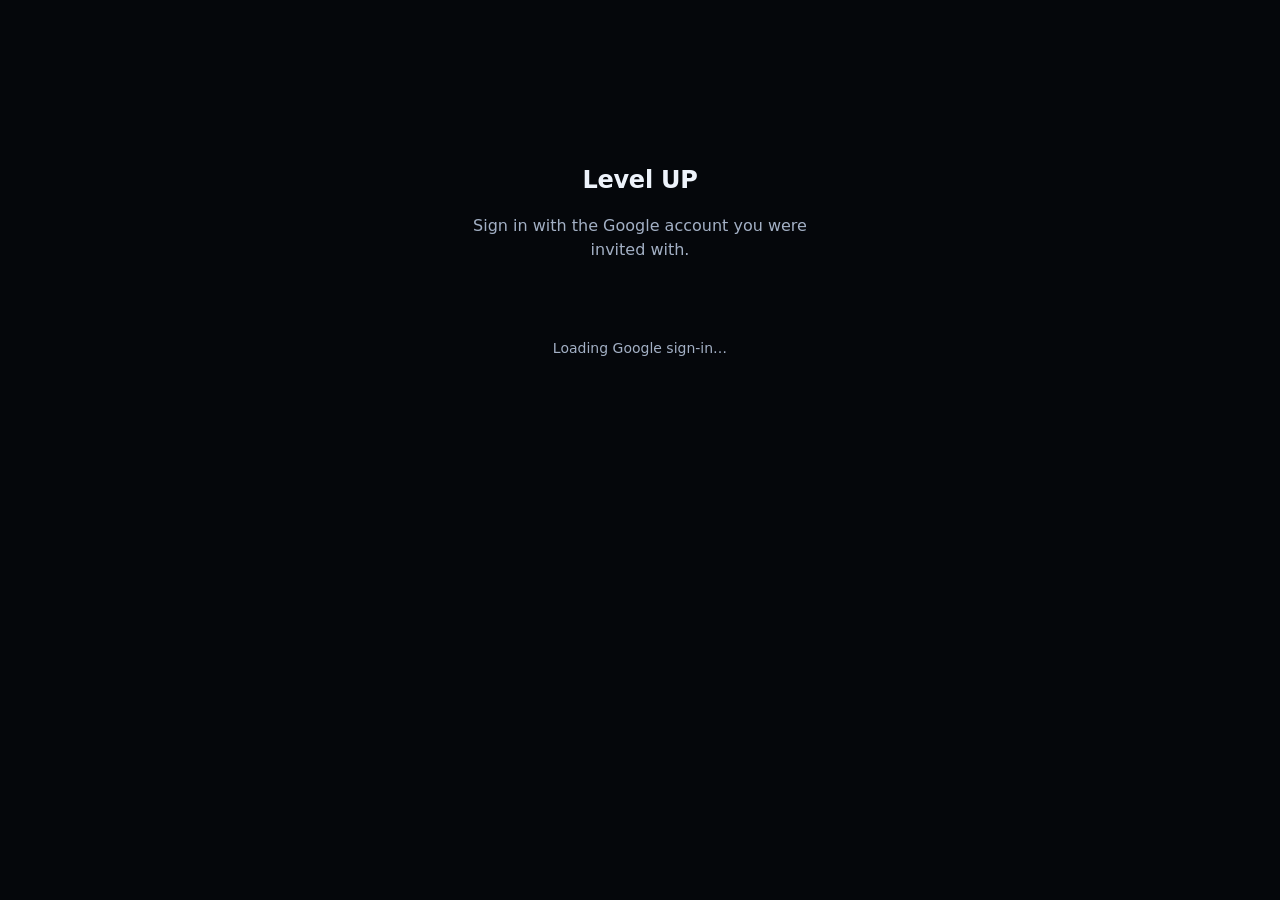
<file: index.html>
<!doctype html>
<html lang="en">
<head>
  <meta charset="utf-8">
  <meta name="viewport" content="width=device-width, initial-scale=1, viewport-fit=cover">
  <meta name="theme-color" content="#05070b">
  <meta name="color-scheme" content="dark">
  <title>Level UP</title>
  <link rel="manifest" href="./manifest.webmanifest">
  <link rel="icon" href="./icon.svg" type="image/svg+xml">
  <link rel="apple-touch-icon" href="./apple-touch-icon.png">
  <script type="module" crossorigin src="./assets/index-DKCejx8H.js"></script>
  <link rel="stylesheet" crossorigin href="./assets/index-C_PbY4qC.css">
</head>
<body>
  <div id="root"></div>
  <script src="./config.js"></script>
  <script src="https://accounts.google.com/gsi/client" async defer></script>
</body>
</html>
</file>
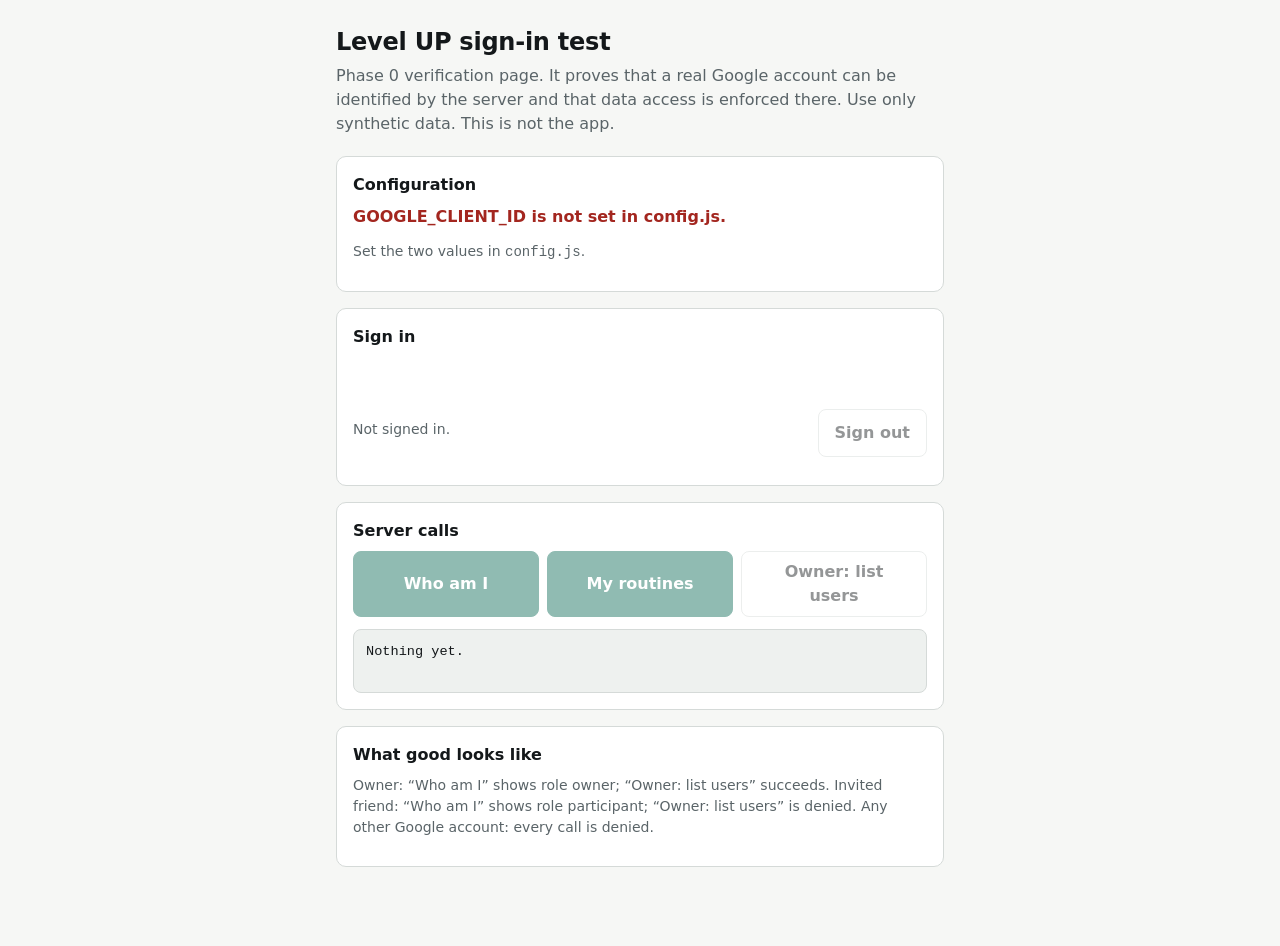
<file: test/index.html>
<!doctype html>
<html lang="en">
<head>
  <meta charset="utf-8">
  <meta name="viewport" content="width=device-width, initial-scale=1">
  <title>Level UP — Sign-in test</title>
  <style>
    :root {
      color-scheme: light dark;
      --bg: #f6f7f5; --panel: #ffffff; --ink: #14181a; --muted: #5a6468; --line: #d5dad8;
      --accent: #0b6b57; --accent-ink: #ffffff; --ok: #0b6b57; --bad: #a3261f; --code: #eef1ef;
    }
    @media (prefers-color-scheme: dark) {
      :root { --bg: #101412; --panel: #181d1b; --ink: #eaefec; --muted: #9aa7a2; --line: #2b3431;
              --accent: #4fc3a1; --accent-ink: #07241c; --ok: #4fc3a1; --bad: #ff8a80; --code: #0d1110; }
    }
    * { box-sizing: border-box; }
    body { margin: 0; background: var(--bg); color: var(--ink); font: 16px/1.5 system-ui, -apple-system, "Segoe UI", Roboto, sans-serif; }
    main { max-width: 40rem; margin: 0 auto; padding: 1.5rem 1rem 4rem; }
    h1 { font-size: 1.5rem; margin: 0 0 .25rem; letter-spacing: -.01em; }
    h2 { font-size: 1rem; margin: 0 0 .5rem; }
    p { margin: .25rem 0 .75rem; }
    .lede { color: var(--muted); margin-bottom: 1.25rem; }
    section { background: var(--panel); border: 1px solid var(--line); border-radius: 10px; padding: 1rem; margin: 0 0 1rem; }
    .status { font-weight: 600; }
    .status.ok { color: var(--ok); } .status.bad { color: var(--bad); }
    .actions { display: grid; gap: .5rem; grid-template-columns: 1fr; }
    @media (min-width: 30rem) { .actions { grid-template-columns: repeat(3, 1fr); } }
    button { min-height: 48px; padding: .5rem 1rem; font: inherit; font-weight: 600; border-radius: 8px; border: 1px solid var(--accent);
             background: var(--accent); color: var(--accent-ink); cursor: pointer; }
    button.secondary { background: transparent; color: var(--ink); border-color: var(--line); }
    button:disabled { opacity: .45; cursor: not-allowed; }
    button:focus-visible { outline: 3px solid var(--ink); outline-offset: 2px; }
    pre { background: var(--code); border: 1px solid var(--line); border-radius: 8px; padding: .75rem; margin: .5rem 0 0; overflow-x: auto;
          white-space: pre-wrap; word-break: break-word; font: .85rem/1.45 ui-monospace, SFMono-Regular, Menlo, Consolas, monospace; min-height: 4rem; }
    .meta { color: var(--muted); font-size: .875rem; }
    .row { display: flex; justify-content: space-between; align-items: center; gap: 1rem; flex-wrap: wrap; }
    #signin-button { min-height: 44px; margin: .5rem 0; }
  </style>
</head>
<body>
<main>
  <h1>Level UP sign-in test</h1>
  <p class="lede">Phase 0 verification page. It proves that a real Google account can be identified by the server and that data access is enforced there. Use only synthetic data. This is not the app.</p>

  <section aria-labelledby="h-config">
    <h2 id="h-config">Configuration</h2>
    <p id="config-status" class="status">Checking…</p>
    <p class="meta">Set the two values in <code>config.js</code>.</p>
  </section>

  <section aria-labelledby="h-signin">
    <h2 id="h-signin">Sign in</h2>
    <div id="signin-button"></div>
    <div class="row">
      <p id="who" class="meta">Not signed in.</p>
      <button id="signout" class="secondary" disabled>Sign out</button>
    </div>
    <p id="token-life" class="meta"></p>
  </section>

  <section aria-labelledby="h-calls">
    <h2 id="h-calls">Server calls</h2>
    <div class="actions">
      <button id="btn-whoami" disabled>Who am I</button>
      <button id="btn-routines" disabled>My routines</button>
      <button id="btn-admin" class="secondary" disabled>Owner: list users</button>
    </div>
    <p class="meta" id="latency" aria-live="polite"></p>
    <pre id="output" aria-live="polite">Nothing yet.</pre>
  </section>

  <section aria-labelledby="h-expect">
    <h2 id="h-expect">What good looks like</h2>
    <p class="meta">Owner: “Who am I” shows role owner; “Owner: list users” succeeds. Invited friend: “Who am I” shows role participant; “Owner: list users” is denied. Any other Google account: every call is denied.</p>
  </section>
</main>

<script src="config.js"></script>
<script src="app.js"></script>
<script src="https://accounts.google.com/gsi/client" async defer></script>
</body>
</html>
</file>
<file: assets/index-C_PbY4qC.css>
:root{--lightningcss-light: ;--lightningcss-dark:initial;color-scheme:dark;--bg:#05070b;--panel:#0e1626;--ink:#eef3fb;--muted:#a3b0c5;--line:#2a3a58;--edge:#5d7194;--accent:#5b9bff;--accent-fill:#2563eb;--accent-ink:#fff;--bad:#ff7b7b;--warn-bg:#2e2610;--m0:#19233a;--m1:#22448a;--m2:#3a70dd;--m3:#80aefb;--m4:#d4e5ff;--body:#0a101d;--body-line:#3a4b6b;--c0:#5b9bff;--c1:#e69f00;--c2:#f5f5f5;--c3:#8c564b}:root[data-theme=light]{--lightningcss-light:initial;--lightningcss-dark: ;color-scheme:light;--bg:#eef1f6;--panel:#fff;--ink:#0b1220;--muted:#475569;--line:#c3cbd8;--edge:#6b7789;--accent:#1d4ed8;--accent-fill:#1d4ed8;--accent-ink:#fff;--bad:#b42318;--warn-bg:#fff1c2;--m0:#e2e8f2;--m1:#9db7e8;--m2:#5784d6;--m3:#2650ae;--m4:#0b245e;--body:#fbfcfe;--body-line:#8a95a8;--c0:#0072b2;--c1:#009e73;--c2:#1a1a1a;--c3:#b8860b}*{box-sizing:border-box}html,body{margin:0}body{background:var(--bg);color:var(--ink);font:16px/1.5 system-ui,-apple-system,Segoe UI,Roboto,sans-serif}h1{letter-spacing:-.01em;margin:0 0 .5rem;font-size:1.5rem}h2{margin:0 0 .5rem;font-size:1.05rem}.muted{color:var(--muted)}.small{font-size:.875rem}.app{grid-template:"top""main"minmax(0,1fr)"rest""tabs"/minmax(0,1fr);height:100dvh;display:grid;overflow:hidden}.app>.topbar{grid-area:top}.app>main.content{overscroll-behavior:contain;-webkit-overflow-scrolling:touch;grid-area:main;min-height:0;overflow-y:auto}.app>.restbar{grid-area:rest}.app>.tabbar{grid-area:tabs}.topbar{padding:.6rem 1rem;padding-top:calc(.6rem + env(safe-area-inset-top,0px));background:var(--panel);border-bottom:1px solid var(--line);z-index:5;justify-content:space-between;align-items:center;gap:1rem;display:flex}.topbar-user{align-items:center;gap:.75rem;min-width:0;display:flex}.topbar-user .muted{text-overflow:ellipsis;white-space:nowrap;max-width:40vw;overflow:hidden}.content{width:100%;max-width:44rem;margin:0 auto;padding:1rem 1rem 2rem}.app>main.content{max-width:none}.app>main.content>*{max-width:42rem;margin-left:auto;margin-right:auto}.sidebar{display:none}.tabbar{background:var(--panel);border-top:1px solid var(--line);padding-bottom:env(safe-area-inset-bottom,0px);z-index:5;grid-auto-columns:1fr;grid-auto-flow:column;display:grid}.tab-link{min-height:56px;color:var(--muted);text-align:center;justify-content:center;align-items:center;padding:.25rem;font-size:.8rem;text-decoration:none;display:flex}.tab-link[aria-current=page]{color:var(--accent);box-shadow:inset 0 3px 0 var(--accent);font-weight:700}@media (width>=900px){.app{grid-template:"top top""side main"minmax(0,1fr)"side rest"/14rem minmax(0,1fr)}.app>.sidebar{grid-area:side;overflow-y:auto}.sidebar{border-right:1px solid var(--line);background:var(--panel);padding:.75rem 0;display:block}.side-link{color:var(--ink);padding:.6rem 1.25rem;text-decoration:none;display:block}.side-link:hover{background:var(--bg)}.side-link[aria-current=page]{color:var(--accent);box-shadow:inset 3px 0 0 var(--accent);font-weight:700}.tabbar{display:none}.content{margin:0}.app>main.content>*{margin-left:0;margin-right:0}}button,.button{min-height:48px;font:inherit;border:1px solid var(--accent-fill);background:var(--accent-fill);color:var(--accent-ink);cursor:pointer;border-radius:8px;justify-content:center;align-items:center;padding:.5rem 1.1rem;font-weight:600;text-decoration:none;display:inline-flex}button.secondary,.button.secondary{color:var(--ink);border-color:var(--edge);background:0 0}button.small-btn{min-height:36px;padding:.25rem .75rem;font-size:.875rem}button:disabled{opacity:.45;cursor:not-allowed}:is(button,a,input,select):focus-visible{outline:3px solid var(--accent);outline-offset:2px}.field{margin:0 0 1rem}.row{align-items:center;gap:.6rem;display:flex}label{margin-bottom:.25rem;font-weight:600;display:block}.row label{margin:0;font-weight:500}input[type=text],input[type=search],input[type=email],input[type=date],input:not([type]),input[inputmode],select{width:100%;min-height:48px;font:inherit;color:var(--ink);background:var(--panel);border:1px solid var(--edge);border-radius:8px;padding:.5rem .75rem}input[type=checkbox]{width:24px;height:24px;accent-color:var(--accent)}[aria-invalid=true]{border-color:var(--bad)}.error{color:var(--bad);margin:.25rem 0 0;font-size:.9rem}.actions{gap:.75rem;margin:1rem 0 .5rem;display:flex}.card{background:var(--panel);border:1px solid var(--edge);border-radius:10px;margin:1rem 0;padding:1rem}.facts{grid-template-columns:max-content 1fr;gap:.25rem 1rem;margin:0 0 1rem;display:grid}.facts dt{color:var(--muted)}.facts dd{margin:0}.plain-list{margin:0;padding:0;list-style:none}.list-link{color:var(--ink);border-bottom:1px solid var(--line);padding:.9rem .25rem;text-decoration:none;display:block}.banner{background:var(--warn-bg);border-radius:8px;margin:.75rem 0;padding:.6rem .8rem}.banner.bad{color:var(--bad)}.center-screen{text-align:center;max-width:26rem;margin:0 auto;padding:18vh 1rem 2rem}.gbutton{justify-content:center;min-height:44px;margin:1rem 0;display:flex}textarea{width:100%;font:inherit;color:var(--ink);background:var(--panel);border:1px solid var(--edge);border-radius:8px;padding:.5rem .75rem}.spread{justify-content:space-between}.row.two{grid-template-columns:1fr 1fr;gap:.6rem;margin-bottom:1rem;display:grid}@media (width>=600px){.editor .row.two{grid-template-columns:1fr 1fr 1fr}}.row.two .field{margin:0}.wide{width:100%}.link{color:var(--accent);cursor:pointer;background:0 0;border:0;min-height:36px;padding:.25rem 0;font-weight:600;text-decoration:none}.tag{background:var(--bg);border:1px solid var(--line);color:var(--muted);vertical-align:middle;border-radius:99px;margin-left:.4rem;padding:0 .45rem;font-size:.75rem;font-weight:600;display:inline-block}.tag.warn{background:var(--warn-bg);color:var(--ink)}.tag.bad{color:var(--bad);border-color:var(--bad)}.tag.done{color:var(--accent);border-color:var(--accent)}.tag.partial{background:var(--warn-bg);color:var(--ink)}.syncbar{border:1px solid var(--edge);background:var(--panel);border-radius:8px;justify-content:space-between;align-items:center;gap:.5rem;margin:.5rem 0 1rem;padding:.5rem .75rem;font-size:.9rem;display:flex}.syncbar.warn{background:var(--warn-bg)}.syncbar.bad{color:var(--bad);border-color:var(--bad)}.card.highlight{border-color:var(--accent)}.timer{font-variant-numeric:tabular-nums;font-size:1.1rem;font-weight:700}.exercises{gap:.75rem;margin:1rem 0;display:grid}.card.exercise{touch-action:manipulation;margin:0}.card.exercise.dragging{opacity:.85;z-index:2;position:relative;box-shadow:0 6px 20px #00000040}.card.exercise.skipped h2{color:var(--muted);text-decoration:line-through}.card.exercise h2{margin:0;font-size:1rem}button.icon{min-width:40px;min-height:40px;color:var(--ink);border:1px solid var(--edge);background:0 0;padding:0 .5rem;font-size:1rem}button.handle{cursor:grab;touch-action:none;color:var(--muted);border:0;font-size:1.2rem}button.danger{color:var(--bad);border-color:var(--bad)}table.sets{border-collapse:collapse;width:100%;margin:.5rem 0}table.sets th{color:var(--muted);text-align:left;padding:0 .2rem .2rem;font-size:.75rem;font-weight:600}table.sets td{padding:.2rem}table.sets tr.done input.num{background:var(--bg)}input.num{text-align:center;width:100%;min-width:3.2rem;min-height:44px;font:inherit;font-variant-numeric:tabular-nums;color:var(--ink);background:var(--panel);border:1px solid var(--edge);border-radius:8px;padding:.4rem}input.num.auto{color:var(--muted);font-style:italic}.set-actions{white-space:nowrap}.set-actions button.icon{min-width:36px;min-height:36px;color:var(--muted);border:0}.ex-footer{gap:.5rem;margin-top:.5rem}.actions.stack{flex-direction:column}.picker .pick-list{max-height:50vh;margin:.5rem 0;overflow:auto}button.pick{width:100%;color:var(--ink);border:0;border-bottom:1px solid var(--line);text-align:left;background:0 0;border-radius:0;flex-direction:column;align-items:flex-start;gap:0;font-weight:500;display:flex}.list-row{border-bottom:1px solid var(--line);justify-content:space-between;align-items:center;gap:.5rem;padding:.7rem .25rem;display:flex}fieldset.checks{border:1px solid var(--edge);border-radius:8px;grid-template-columns:1fr 1fr;gap:.25rem .75rem;display:grid}fieldset.checks legend{padding:0 .25rem;font-weight:600}.visually-hidden{clip:rect(0 0 0 0);white-space:nowrap;width:1px;height:1px;position:absolute;overflow:hidden}.target-grid{grid-template-columns:repeat(4,1fr);gap:.4rem;margin:.5rem 0;display:grid}.target-grid label{color:var(--muted);margin:0;font-size:.75rem;font-weight:600}.target-line{margin:.25rem 0 0}input.num.target::placeholder{font-style:italic}.grow{min-width:0;color:var(--ink);flex:1;text-decoration:none}.block{display:block}h2.spaced{margin-top:1rem}.last-time{margin:.25rem 0 0}.suggestion{color:var(--accent);margin:.25rem 0 0}input.num.auto,input.num.target::placeholder{font-style:italic}.restbar{z-index:6;background:var(--panel);border-top:2px solid var(--accent);justify-content:space-between;align-items:center;gap:.5rem;padding:.5rem 1rem;display:flex;box-shadow:0 -4px 12px #0000001f}.restbar.over{background:var(--warn-bg)}.restbar .row{gap:.4rem}fieldset.progression{border:1px solid var(--line)}fieldset.progression legend{padding:0 .25rem;font-weight:700}.tag.pr{background:var(--accent-fill);color:var(--accent-ink);border-color:var(--accent-fill);margin-left:.25rem}.done-cell{white-space:nowrap}.volume-line{margin:.25rem 0 0}.facts .fact-row{display:contents}table.simple{border-collapse:collapse;width:100%}table.simple th,table.simple td{text-align:left;border-bottom:1px solid var(--line);padding:.3rem .25rem;font-size:.9rem}.barchart{margin:.5rem 0}.barchart .bars{align-items:flex-end;gap:4px;height:140px;display:flex}.barchart .bar-item{flex-direction:column;flex:1;align-items:center;min-width:0;height:100%;display:flex}.barchart .bar-track{flex:1;align-items:flex-end;width:100%;display:flex}.barchart .bar-fill{background:var(--accent);border-radius:3px 3px 0 0;width:100%;min-height:1px;display:block}.barchart .bar-label{color:var(--muted);white-space:nowrap;text-overflow:ellipsis;max-width:100%;font-size:.65rem;overflow:hidden}.barchart.horizontal .bars{gap:.35rem;height:auto;display:grid}.barchart.horizontal .bar-item{flex-direction:row;grid-template-columns:6.5rem 1fr auto;align-items:center;gap:.5rem;height:auto;display:grid}.barchart.horizontal .bar-track{background:var(--bg);border-radius:3px;height:14px}.barchart.horizontal .bar-fill{border-radius:3px;height:100%}.barchart.horizontal .bar-label{color:var(--ink);font-size:.85rem}.barchart.horizontal .bar-value{color:var(--muted);white-space:nowrap;font-size:.8rem}.routine-perf{border-top:1px solid var(--line);margin-top:.5rem;padding-top:.5rem}.routine-perf h3{margin:0;font-size:1rem}.bodymap{margin:.5rem 0}.body-views{grid-template-columns:1fr 1fr;gap:.5rem;max-width:360px;margin:0 auto;display:grid}.bodymap.small .body-views{max-width:220px}.body-view{width:100%;height:auto;display:block}.body-outline>*{fill:var(--body);stroke:var(--body-line);stroke-width:.6px}.muscle>*{stroke:var(--panel);stroke-width:.6px}.band-none>*,.swatch.band-none{fill:var(--m0);background:var(--m0)}.band-light>*,.swatch.band-light{fill:var(--m1);background:var(--m1)}.band-moderate>*,.swatch.band-moderate{fill:var(--m2);background:var(--m2)}.band-high>*,.swatch.band-high{fill:var(--m3);background:var(--m3)}.band-very_high>*,.swatch.band-very_high{fill:var(--m4);background:var(--m4)}.body-caption{fill:var(--muted);font-size:7px}.band-key{color:var(--muted);flex-wrap:wrap;gap:.25rem .75rem;margin:.5rem 0 0;padding:0;font-size:.75rem;list-style:none;display:flex}.band-key li{align-items:center;gap:.3rem;display:flex}.swatch{border:1px solid var(--edge);border-radius:3px;width:14px;height:14px;display:inline-block}.muscle-balance p{margin:.25rem 0}.muscles{min-width:0}.table-scroll{max-width:100%;overflow-x:auto}table.muscle-table{border-collapse:collapse;width:100%;font-size:.8rem}table.muscle-table th,table.muscle-table td{border-bottom:1px solid var(--line);text-align:right;padding:.3rem}table.muscle-table td{white-space:nowrap}table.muscle-table thead th{color:var(--muted);vertical-align:bottom;font-size:.7rem;font-weight:600}table.muscle-table th:first-child,table.muscle-table thead th:first-child{text-align:left}table.muscle-table caption{text-align:left;padding-bottom:.25rem}.segmented{gap:.25rem;display:flex}.segmented button{min-height:40px;padding:.25rem .6rem;font-size:.8rem}.content{min-width:0}.measure-row{margin-bottom:.75rem}.measure-row>label{margin-bottom:.25rem;font-weight:600;display:block}.measure-input{flex-wrap:wrap;align-items:center;gap:.5rem;display:flex}.measure-input input[inputmode]{width:7rem}.measure-input .unit{color:var(--muted);min-width:1.5rem}.measure-input select{width:auto}label.estimate{color:var(--muted);align-items:center;gap:.3rem;margin:0;font-size:.8rem;font-weight:400;display:inline-flex}label.estimate input[type=checkbox]{width:20px;height:20px}.custom-measure{margin-bottom:.75rem}details.card>summary{cursor:pointer;align-items:center;min-height:40px;font-weight:600;display:flex}.latest-list li{border-bottom:1px solid var(--line);padding:.4rem 0}.latest-list li:last-child{border-bottom:0}.latest-list p{margin:.15rem 0 0}.measure-day h3{color:var(--muted);margin:.75rem 0 .25rem}fieldset.chips{border:0;flex-wrap:wrap;gap:.4rem;margin:0 0 .5rem;padding:0;display:flex}fieldset.chips legend{color:var(--muted);margin-bottom:.3rem}.chip{border:1px solid var(--edge);cursor:pointer;border-radius:99px;align-items:center;gap:.3rem;min-height:40px;margin:0;padding:.3rem .6rem;font-size:.85rem;font-weight:400;display:inline-flex}.chip.on{border-color:var(--accent);color:var(--accent);font-weight:600}.chip input[type=checkbox]{width:18px;height:18px}.linechart{margin:.5rem 0}.linechart svg{width:100%;height:auto;display:block}.linechart .axis{stroke:var(--edge);stroke-width:1px}.linechart .tick{fill:var(--muted);font-size:9px}.line-series polyline{stroke-width:2px}.line-series.s0 polyline{stroke:var(--c0)}.line-series.s0>:not(polyline),.line-key .s0 svg *{fill:var(--c0)}.line-series.s1 polyline{stroke:var(--c1)}.line-series.s1>:not(polyline),.line-key .s1 svg *{fill:var(--c1)}.line-series.s2 polyline{stroke:var(--c2)}.line-series.s2>:not(polyline),.line-key .s2 svg *{fill:var(--c2)}.line-series.s3 polyline{stroke:var(--c3)}.line-series.s3>:not(polyline),.line-key .s3 svg *{fill:var(--c3)}.line-key{flex-wrap:wrap;gap:.25rem .9rem;margin:.4rem 0 0;padding:0;font-size:.8rem;list-style:none;display:flex}.line-key li{align-items:center;gap:.3rem;display:inline-flex}.line-series.actual polyline{stroke-width:1.2px;opacity:.55}.line-series.average polyline{stroke-width:2.6px}.line-series.trend polyline{stroke-width:1.6px;stroke-dasharray:5 4}.line-key li svg line{stroke-width:2.6px}.line-key li.trend svg line{stroke-dasharray:3 2;stroke-width:1.6px}.line-key .s0 svg line{stroke:var(--c0)}.line-key .s1 svg line{stroke:var(--c1)}.line-key .s2 svg line{stroke:var(--c2)}.line-key .s3 svg line{stroke:var(--c3)}.trend-lines{margin:.15rem 0 0}fieldset.chips.switches{margin-top:.25rem}.goal-bar{background:var(--m0);border-radius:99px;height:10px;margin:.35rem 0 .15rem;overflow:hidden}.goal-bar span{background:var(--accent);border-radius:99px;height:100%;display:block}.goal-row{border-bottom:1px solid var(--line);padding:.5rem 0}.goal-row:last-child{border-bottom:0}.goal-row p{margin:.1rem 0}fieldset.chips legend{font-weight:600}fieldset.chips input[type=radio]{width:18px;height:18px}.linechart .line-key svg{flex:none;width:auto}.nutrient-line{margin-bottom:.5rem}.nutrient-line p{margin:0}.goal-bar.over span{background:var(--bad)}.day-nav{margin-bottom:.5rem}.day-nav button{min-width:48px}.card.meal h2{margin:0}.recent-foods li{border-bottom:1px solid var(--line)}.recent-foods button.link{text-align:left;width:100%}.actions.wrap{flex-wrap:wrap}input.narrow{width:5rem}.components-row{flex-wrap:wrap}.warn-note{background:var(--warn-bg);border-radius:8px;padding:.5rem .6rem}.lib-search ul{margin-top:0}.leaderboard li.card{padding:.5rem .75rem}.leaderboard li.me{border-color:var(--accent)}.leaderboard summary{cursor:pointer;align-items:center;gap:.5rem;min-height:44px;display:flex}.leaderboard summary strong{font-variant-numeric:tabular-nums;margin-left:auto}.breakdown{margin-top:.5rem}.breakdown ul{margin:0 0 .5rem}.goal-input{margin-top:.5rem}.photo-grid{grid-template-columns:repeat(auto-fill,minmax(96px,1fr));gap:.5rem;display:grid}.photo-tile{color:var(--ink);flex-direction:column;gap:.2rem;text-decoration:none;display:flex}.photo-tile img,.photo-empty{aspect-ratio:3/4;object-fit:cover;background:var(--bg);border:1px solid var(--line);border-radius:8px;width:100%}.photo-empty{text-align:center;color:var(--muted);justify-content:center;align-items:center;padding:.3rem;font-size:.8rem;display:flex}.photo-caption{color:var(--muted)}.photo-full img{border-radius:8px;max-width:100%;max-height:70vh;margin:0 auto;display:block}.compare{grid-template-columns:1fr 1fr;gap:.6rem;display:grid}.compare-pane{min-width:0}.compare-pane img,.compare-pane .photo-empty{aspect-ratio:3/4;object-fit:contain;background:var(--bg);border:1px solid var(--line);border-radius:8px;width:100%}.photo-readings li{margin:.15rem 0}.row.wrap{flex-wrap:wrap}fieldset.field{border:0;margin:0 0 1rem;padding:0}fieldset.field legend{margin-bottom:.3rem;font-weight:600}.line-series>:not(polyline),.line-key svg :not(line){stroke:var(--panel);stroke-width:1px}.error:before,.banner.bad:before{content:"⚠ ";content:"⚠ " / ""}.goal-bar{box-shadow:inset 0 0 0 1px var(--line)}.body-outline>*{stroke-width:.8px}.dashboard-sections{gap:0;display:grid}details.section>summary{cursor:pointer;flex-wrap:wrap;align-items:baseline;gap:.1rem .6rem;min-height:48px;display:flex}details.section>summary .section-title{font-weight:700}details.section>summary .section-line{color:var(--muted);font-size:.9rem}details.section>.section-body{margin-top:.5rem}details.section>.section-body>.card{background:0 0;border:0;margin:0;padding:0}details.section>.section-body>.card>h2{display:none}.card.attention{border-color:var(--accent)}@media (width>=900px){.app>main.content>.home{max-width:64rem}.dashboard-top,.dashboard-sections{grid-template-columns:1fr 1fr;align-items:start;gap:0 1rem;display:grid}}
</file>
